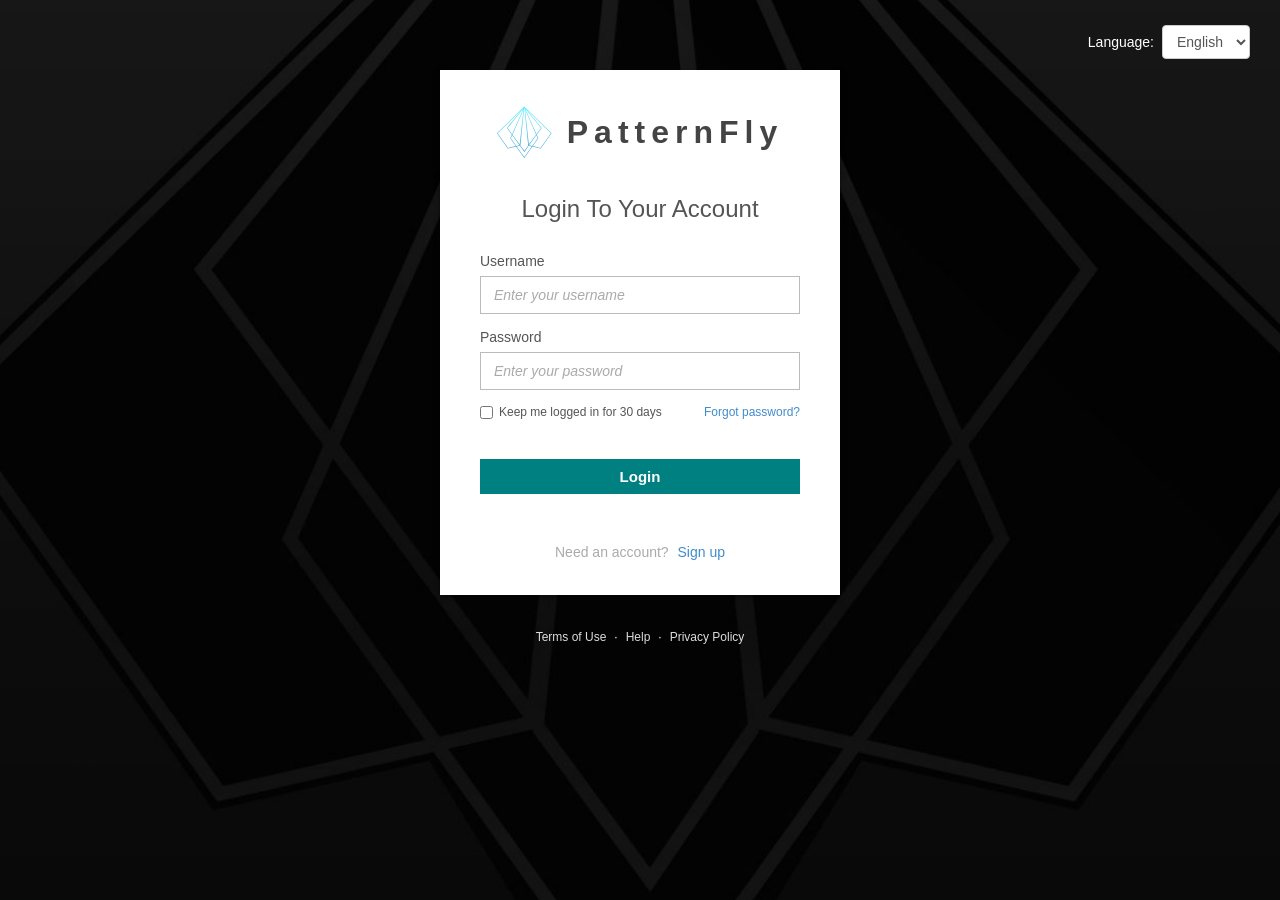
<file: UI_assignmemt1/index.html>
<!DOCTYPE html>
<html lang="en">
<head>
    <meta charset="UTF-8">
    <meta name="viewport" content="width=device-width, initial-scale=1.0">
    <title>Login</title>
    <link rel = "stylesheet" href = "style.css">
</head>
<body>

    <main class="login-page">

        <div class="language-container">
            <label for="language">Language:</label>
            <select name="language" id="language">
                <option value="english">English</option>
                <option value="hindi">Hindi</option>
            </select>
        </div>


        <section class="login-container">

            <div class="logo">
                <img src="assets/icon.svg" alt="LOGO">
                <h1>PatternFly</h1>
            </div>

            <h1>Login To Your Account</h1>

            <form id="login-form">

                <div class="form">
                    <label for="username">Username</label>

                    <input type="text" id="username" name="username"
                        placeholder="Enter your username" required
                    >
                </div>

                <div class="form">
                    <label for="password">Password</label>
                    <input type="password" id="password" name="password"
                        placeholder="Enter your password" required>
                </div>

                <div class="form-rem">

                    <label class="remember-me">
                        <input type="checkbox">
                        Keep me logged in for 30 days
                    </label>

                    <a href="#">Forgot password?</a>

                </div>

                <p id="login-error"></p>

                <div class="form">
                    <button type="submit">Login</button>
                </div>
            </form>
            <div class="signup">
                <span>Need an account?</span>
                <a href="signup.html">Sign up</a>
            </div>
        </section>
        <footer class="footer">
            <a href="#">Terms of Use</a>
            <span>·</span>
            <a href="#">Help</a>
            <span>·</span>
            <a href="#">Privacy Policy</a>
        </footer>
    </main>
    <script src = "script.js"></script>
</body>


</html>
</file>
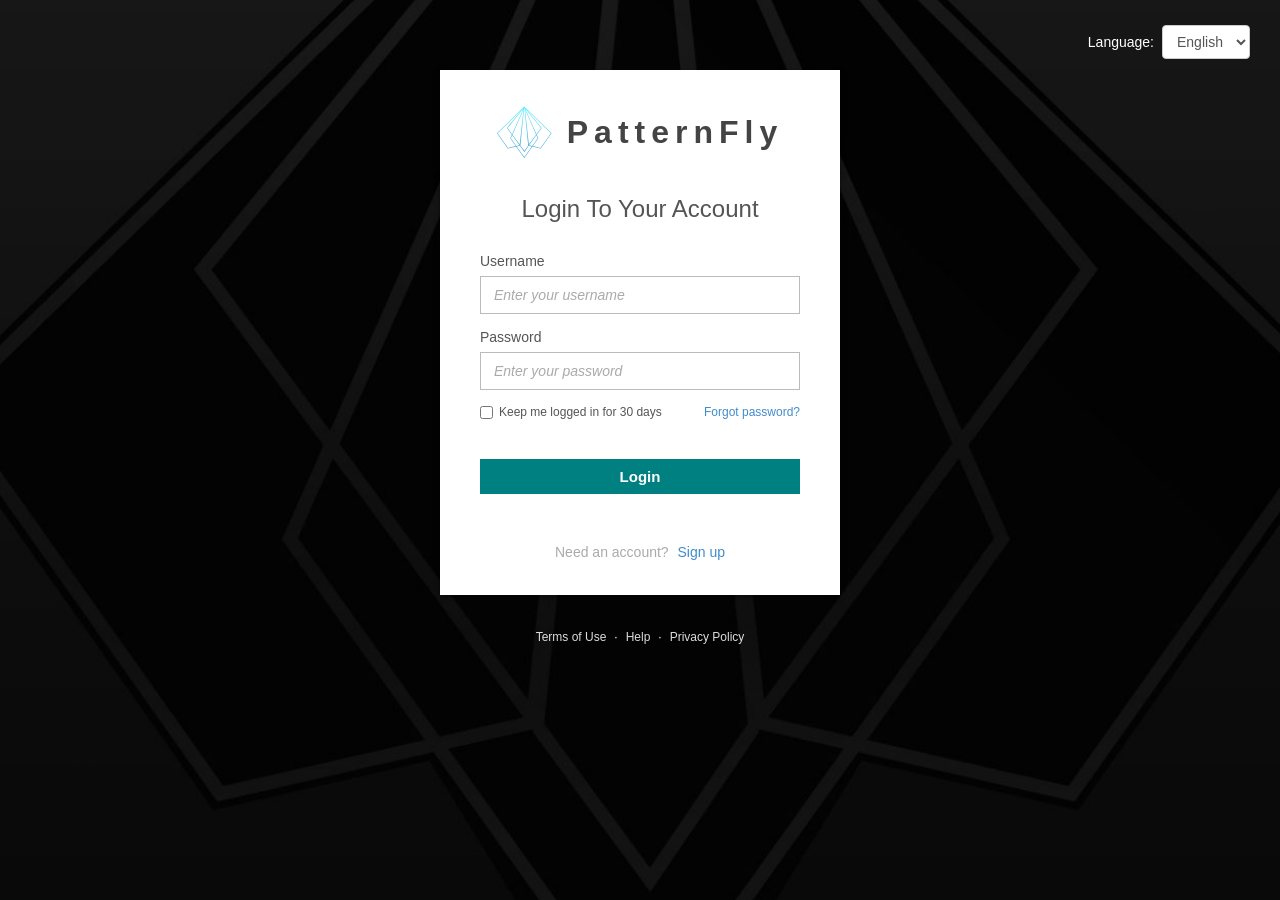
<file: UI_assignmemt1/profile.html>
<!doctype html>
<html lang="en">
  <head>
    <meta charset="UTF-8" />
    <meta name="viewport" content="width=device-width, initial-scale=1.0" />

    <title>Profile</title>

    <link rel="preconnect" href="https://fonts.googleapis.com" />
    <link rel="preconnect" href="https://fonts.gstatic.com" crossorigin />

    <link
      href="https://fonts.googleapis.com/css2?family=Lato:wght@300;400;700&display=swap"
      rel="stylesheet"
    />

    <link
      rel="stylesheet"
      href="https://cdnjs.cloudflare.com/ajax/libs/font-awesome/6.5.2/css/all.min.css"
    />

    <link rel="stylesheet" href="profile.css" />
  </head>

  <body>
    <nav class="navbar">
      <div class="website-name">PatternFly</div>

      <div class="nav-links">
        <a href="#" class="active">Home</a>
        <a href="#">Page 1</a>
        <a href="#">Page 2</a>
      </div>

      <div class="nav-right">
        <a href="signup.html">
          <i class="fa-solid fa-user"></i>
          Sign Up
        </a>

        <a href="#" id="signout">
          <i class="fa-solid fa-right-from-bracket"></i>
          Sign Out
        </a>
      </div>
    </nav>

    <main class="profile-page">
      <section class="left-section">
        <label for="edit-modal" class="edit-button">
          <i class="fa-solid fa-pen"></i>
        </label>

        <div class="profile-header">
          <div class="profile-image">
            <i class="fa-solid fa-user" id="default-profile-icon"></i>
            <img
              id="profile-image-display"
              src=""
              alt="Profile Picture"
              style="display: none"
            />
          </div>

          <h1 id="profile-name">Tarun Byreddy</h1>

          <p id="profile-designation">Developer Trainee</p>
        </div>

        <div class="profile-details">
          <div class="detail">
            <i class="fa-solid fa-location-dot"></i>
            <span id="profile-address">Masjid Banda, Hyderabad</span>
          </div>

          <div class="detail">
            <i class="fa-solid fa-phone"></i>
            <span id="profile-contact">8249618325</span>
          </div>

          <div class="detail">
            <i class="fa-solid fa-envelope"></i>
            <span id="profile-email">tarun.byreddy@beehyv.com</span>
          </div>

          <div class="detail">
            <i class="fa-solid fa-link"></i>
            <a id="profile-link" href="#" target="_blank">
              https://git.beehyv.com/tarun.byreddy
            </a>
          </div>

          <div class="detail">
            <i class="fa-solid fa-language"></i>
            <span id="profile-language">English</span>
          </div>
        </div>

        <div class="social-links">
          <a href="#">
            <i class="fa-brands fa-twitter"></i>
          </a>

          <a href="#">
            <i class="fa-brands fa-soundcloud"></i>
          </a>
        </div>
      </section>

      <section class="right-section">
        <h2>BACKGROUND</h2>

        <div class="content-section">
          <div class="section-icon">
            <i class="fa-solid fa-address-card"></i>
          </div>

          <div class="section-content">
            <h2>ABOUT</h2>

            <p>
              Lorem ipsum dolor sit amet, consectetur adipiscing elit, sed do
              eiusmod tempor incididunt ut labore et dolore magna aliqua. Ut
              enim ad minim veniam, quis nostrud exercitation ullamco laboris
              nisi ut aliquip ex ea commodo consequat.
            </p>
          </div>
        </div>

        <div class="content-section">
          <div class="section-icon">
            <i class="fa-solid fa-building"></i>
          </div>

          <div class="section-content">
            <h2>WORK EXPERIENCE</h2>

            <h3>Project 1, Java, Spring, React</h3>

            <p class="small-text">
              Jul, 2026 - Aug, 2026
              <span>◷ 1 month</span>
            </p>

            <p>
              Lorem ipsum dolor sit amet, consectetur adipiscing elit, sed do
              eiusmod tempor incididunt ut labore et dolore magna aliqua. Ut
              enim ad minim veniam, quis nostrud exercitation ullamco laboris
              nisi ut aliquip ex ea commodo consequat.
            </p>

            <ul>
              <li>Random point 1</li>
              <li>Random point 2</li>
              <li>Random point 3</li>
            </ul>
          </div>
        </div>

        <div class="content-section">
          <div class="section-icon">
            <i class="fa-solid fa-screwdriver-wrench"></i>
          </div>

          <div class="section-content">
            <h2>SKILLS</h2>

            <div class="skill">
              <strong>Web Development</strong>

              <div class="tags">
                <span>HTML</span>
                <span>CSS</span>
                <span>Javascript</span>
              </div>
            </div>

            <div class="skill">
              <strong>Compression</strong>

              <div class="tags">
                <span>Mpeg</span>
                <span>MP4</span>
                <span>GIF</span>
              </div>
            </div>
          </div>
        </div>

        <div class="content-section">
          <div class="section-icon">
            <i class="fa-solid fa-graduation-cap"></i>
          </div>

          <div class="section-content">
            <h2>EDUCATION</h2>

            <h3>Bachelor of Technology, IIT ISM Dhanbad</h3>

            <p class="small-text">oct, 2022 - may, 2026</p>

            <p>
              <em>CGPA: 8.00</em>
            </p>

            <div class="tags">
              <span>DB1101 - Computer Graphics</span>
              <span>CS2011 - Java Introduction</span>
            </div>
          </div>
        </div>

        <div class="content-section">
          <div class="section-icon">
            <i class="fa-solid fa-heart"></i>
          </div>

          <div class="section-content">
            <h2>INTERESTS</h2>

            <h3>Wildlife</h3>

            <div class="tags">
              <span>Cats</span>
              <span>Trees</span>
            </div>
          </div>
        </div>
      </section>
    </main>

    <button class="bottom-right-button" type="button">
      <i class="fa-solid fa-bars"></i>
    </button>

    <input type="checkbox" id="edit-modal" class="modal-toggle" />

    <div class="modal">
      <div class="modal-box">
        <div class="modal-header">
          <h2>Your Details</h2>

          <label for="edit-modal" class="close-button">
            &times;
          </label>
        </div>

        <form class="modal-form" id="edit-form">
          <div class="modal-fields">
            <div class="modal-field">
              <label for="modal-name">Name :</label>
              <input type="text" id="modal-name" required />
            </div>

            <div class="modal-field">
              <label for="modal-designation">Designation :</label>
              <input type="text" id="modal-designation" required />
            </div>

            <div class="modal-field">
              <label for="modal-address">Address :</label>
              <input type="text" id="modal-address" required />
            </div>

            <div class="modal-row">
              <div class="modal-field">
                <label for="modal-contact">Contact Number :</label>
                <input type="tel" id="modal-contact" required />
              </div>

              <div class="modal-field">
                <label for="modal-email">Email :</label>
                <input type="email" id="modal-email" required />
              </div>
            </div>

            <div class="modal-row">
              <div class="modal-field">
                <label for="modal-link">Link :</label>
                <input type="url" id="modal-link" required />
              </div>

              <div class="modal-field">
                <label for="modal-language">Language :</label>

                <select id="modal-language" required>
                  <option value="English">English</option>
                  <option value="Hindi">Hindi</option>
                </select>
              </div>
            </div>

            <div class="modal-field">
              <label for="profile-picture">
                Profile Picture :
              </label>

              <input
                type="file"
                id="profile-picture"
                accept="image/*"
              />
            </div>
          </div>

          <div class="modal-image">
            <div class="large-profile-image">
              <i
                class="fa-solid fa-user"
                id="modal-default-profile-icon"
              ></i>

              <img
                id="profile-picture-display"
                src=""
                alt="Profile Picture"
                style="display: none"
              />
            </div>
          </div>

          <div class="modal-footer">
            <label for="edit-modal" class="save-button-label">
              <button type="submit" class="save-button">
                Save
              </button>
            </label>
          </div>
        </form>
      </div>
    </div>

    <script src="script.js"></script>
  </body>
</html>
</file>
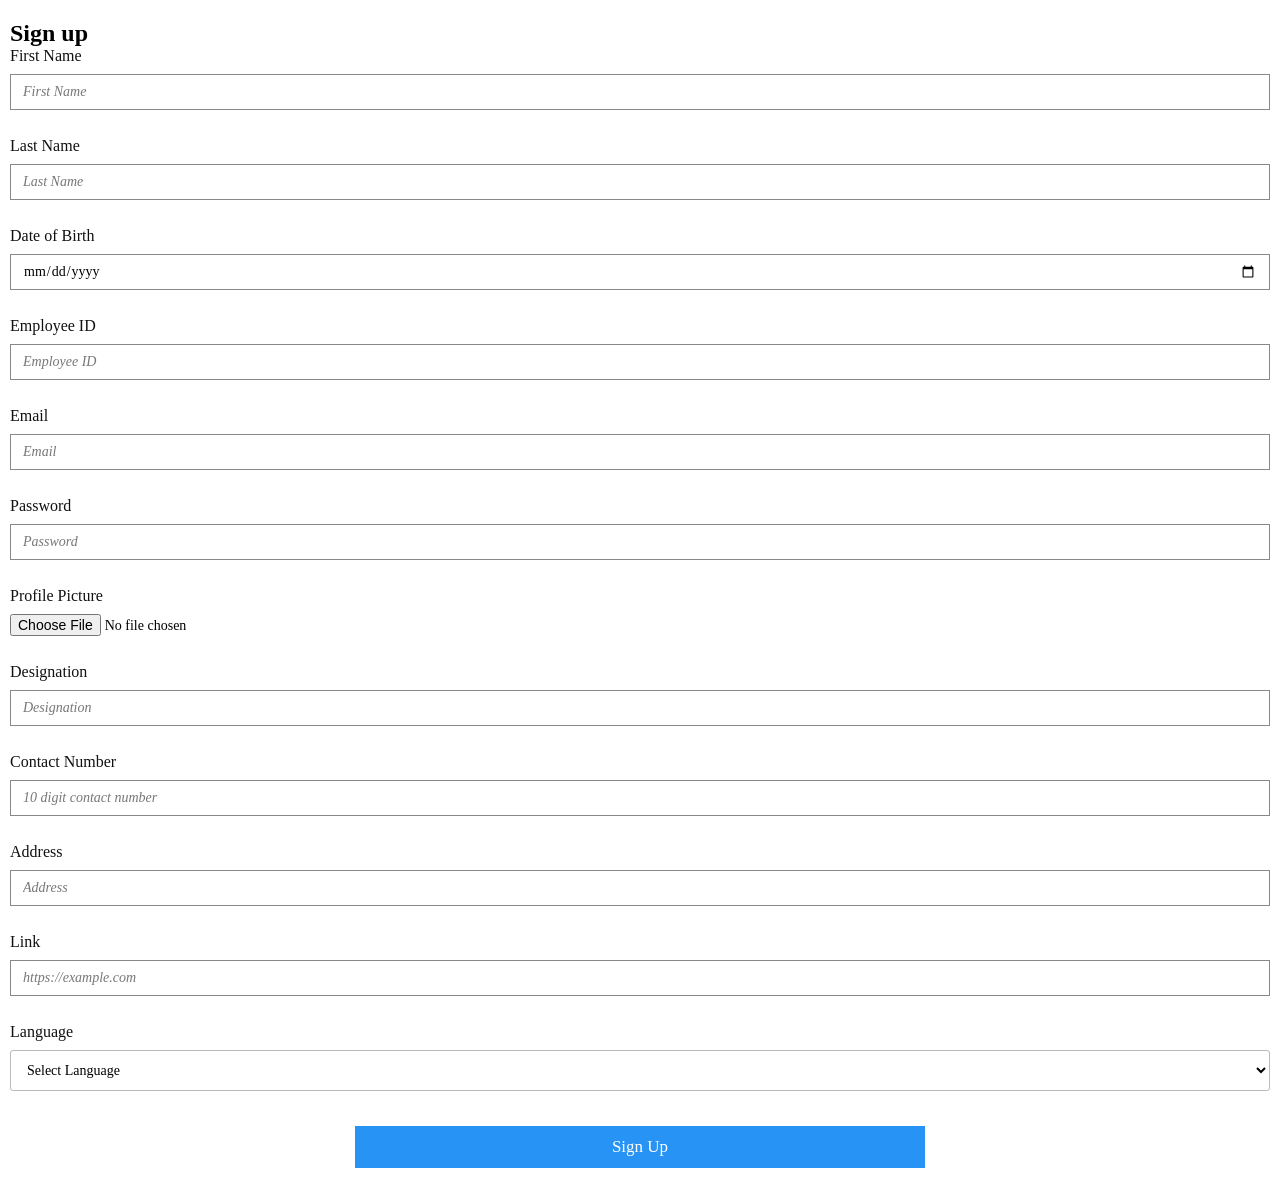
<file: UI_assignmemt1/signup.html>
<!DOCTYPE html>
<html lang="en">

<head>
    <meta charset="UTF-8">

    <meta name="viewport"
          content="width=device-width, initial-scale=1.0">

    <title>Sign Up</title>

    <link rel="stylesheet" href="signup.css">
</head>

<body>

    <main class="signup-page">

        <section class="signup-container">

            <h1>Sign up</h1>

            <form id="signup-form">

                <div class="form-group">
                    <label for="firstname">First Name</label>
                    <input
                        type="text"
                        id="firstname"
                        name="firstname"
                        placeholder="First Name"
                        required
                    >
                </div>

                <div class="form-group">
                    <label for="lastname">Last Name</label>
                    <input
                        type="text"
                        id="lastname"
                        name="lastname"
                        placeholder="Last Name"
                        required
                    >
                </div>

                <div class="form-group">
                    <label for="dob">Date of Birth</label>
                    <input
                        type="date"
                        id="dob"
                        name="dob"
                        required
                    >
                </div>

                <div class="form-group">
                    <label for="employeeId">Employee ID</label>
                    <input
                        type="number"
                        id="employeeId"
                        name="employeeId"
                        placeholder="Employee ID"
                        required
                    >
                </div>

                <div class="form-group">
                    <label for="email">Email</label>
                    <input
                        type="email"
                        id="email"
                        name="email"
                        placeholder="Email"
                        required
                    >
                </div>

                <div class="form-group">
                    <label for="password">Password</label>
                    <input
                        type="password"
                        id="password"
                        name="password"
                        placeholder="Password"
                        required
                    >
                </div>

                <div class="form-group">
                    <label for="profilePicture">Profile Picture</label>
                    <input
                        type="file"
                        id="profilePicture"
                        name="profilePicture"
                        accept="image/*"
                        required
                    >
                </div>

                <div class="form-group">
                    <label for="designation">Designation</label>
                    <input
                        type="text"
                        id="designation"
                        name="designation"
                        placeholder="Designation"
                        required
                    >
                </div>

                <div class="form-group">
                    <label for="contact">Contact Number</label>
                    <input
                        type="tel"
                        id="contact"
                        name="contact"
                        placeholder="10 digit contact number"
                        required
                    >
                </div>

                <div class="form-group">
                    <label for="address">Address</label>
                    <input
                        type="text"
                        id="address"
                        name="address"
                        placeholder="Address"
                        required
                    >
                </div>

                <div class="form-group">
                    <label for="link">Link</label>
                    <input
                        type="url"
                        id="link"
                        name="link"
                        placeholder="https://example.com"
                        required
                    >
                </div>

                <div class="form-group">
                    <label for="language">Language</label>

                    <select
                        id="language"
                        name="language"
                        required
                    >
                        <option value="">Select Language</option>
                        <option value="English">English</option>
                        <option value="Hindi">Hindi</option>
                    </select>
                </div>

                <p id="signup-error"></p>

                <div class="form-actions">

                    <button type="submit">
                        Sign Up
                    </button>

                </div>

            </form>

        </section>

    </main>

    <script src="script.js"></script>

</body>

</html>
</file>
<file: UI_assignmemt1/style.css>
* {
    margin: 0;
    padding: 0;
    box-sizing: border-box;
}


html,
body {
    width: 100%;
    min-height: 100%;
}


body {
    font-family: Arial, sans-serif;
}

#login-error {
    display: none;
    margin-bottom: 15px;
    color: #d9534f;
    font-size: 14px;
    text-align: center;
}

.login-page {
    min-height: 100vh;

    background-image: url("assets/background_image.jpeg");
    background-size: cover;
    background-position: center;
    background-repeat: no-repeat;

    display: flex;
    flex-direction: column;
    align-items: center;

    color: white;
}

.language-container {
    position: absolute;

    top: 25px;
    right: 30px;

    display: flex;
    align-items: center;
    gap: 8px;
}

.language-container label {
    font-size: 14px;
    color: white;
}

.language-container select {
    padding: 7px 10px;

    border: 1px solid #ccc;
    border-radius: 4px;

    background-color: white;
    color: #555;

    font-size: 14px;

    cursor: pointer;
}
.login-container {
    width: 400px;

    margin-top: 70px;
    padding: 35px 40px 35px;

    background-color: white;

    color: #555;

    box-shadow: 0 2px 5px rgba(0, 0, 0, 0.5);
}

.logo {
    display: flex;

    justify-content: center;
    align-items: center;

    gap: 15px;

    margin-bottom: 35px;
}

.logo img {
    width: 55px;
    height: 55px;
}

.logo h1 {
    font-size: 32px;

    letter-spacing: 6px;

    font-weight: 600;

    color: #444;
}


.login-container > h1 {
    text-align: center;

    margin-bottom: 30px;

    font-size: 24px;

    font-weight: 400;

    color: #555;
}

.form {
    margin-bottom: 15px;
}

.form > label {
    display: block;

    margin-bottom: 7px;

    font-size: 14px;

    color: #555;
}

.form input[type="text"],
.form input[type="password"] {
    width: 100%;
    padding: 10px 13px;
    border: 1px solid #bbb;
    font-size: 14px;
    color: #444;
    background-color: white;
}

.form input::placeholder {
    color: #aaa;
    font-style: italic;
}

.form input:focus {
    outline: none;

    border-color: #3399cc;
}

.form-rem {
    display: flex;
    justify-content: space-between;
    align-items: center;
    margin-top: 10px;
    margin-bottom: 40px;
    font-size: 12px;
}


.remember-me {
    display: flex;
    align-items: center;
    gap: 6px;
    color: #555;
}


.remember-me input {
    width: auto;
}


.form-rem a {
    color: #428bca;
    text-decoration: none;
}


.form-rem a:hover {
    text-decoration: underline;
}

.form button {
    width: 100%;
    padding: 9px;

    border: none;

    background: teal;
    color: white;

    font-size: 15px;
    font-weight: 600;

    cursor: pointer;
}

.form button:hover {
    background: #168ac0;
}

.signup {
    text-align: center;
    margin-top: 50px;
    font-size: 14px;
}


.signup span {
    color: #aaa;
}


.signup a {
    margin-left: 5px;
    color: #428bca;
    text-decoration: none;
}


.signup a:hover {
    text-decoration: underline;
}

.footer {
    display: flex;
    justify-content: center;
    gap: 8px;
    margin-top: 35px;
    margin-bottom: 30px;
    font-size: 12px;
}


.footer a {
    color: #ddd;
    text-decoration: none;
}


.footer a:hover {
    text-decoration: underline;
}

@media (max-width: 768px) {

    .language-container {
        top: 15px;
        right: 15px;
    }

    .login-container {
        width: 90%;

        max-width: 400px;

        margin-top: 60px;

        padding: 30px 25px;
    }

    .logo {
        gap: 10px;
    }

    .logo img {
        width: 45px;
        height: 45px;
    }

    .logo h1 {
        font-size: 25px;
        letter-spacing: 4px;
    }

    .login-container > h1 {
        font-size: 21px;
    }

    .form-rem {
        flex-wrap: wrap;

        gap: 10px;
    }

}


@media print {

    .login-page {
        background-image: none;
        background-color: #eeeeee;
        color: black;
    }


    .login-container {
        color: black;
    }


    .logo h1,
    .login-container > h1,
    .form > label,
    .remember-me {
        color: black;
    }

    .footer a {
        color: black;
    }

}
</file>
<file: UI_assignmemt1/profile.css>
* {
    margin: 0;
    padding: 0;
    box-sizing: border-box;
}

html,
body {
    width: 100%;
    min-height: 100%;
}

body {
    font-family: "Lato", Arial, sans-serif;
    background-color: #eeeeee;
    color: #333;
}

.navbar {
    position: fixed;
    top: 0;
    left: 0;
    width: 100%;
    height: 58px;
    display: flex;
    align-items: center;
    background-color: #111;
    color: white;
    z-index: 1000;
}

.website-name {
    padding: 20px;
    font-size: 18px;
}

.nav-links {
    display: flex;
    height: 100%;
}

.nav-links a {
    display: flex;
    align-items: center;
    padding: 0 20px;
    color: #aaa;
    text-decoration: none;
    font-size: 14px;
}

.nav-links a:hover,
.nav-links .active {
    background-color: #222;
    color: white;
}

.nav-right {
    margin-left: auto;
    display: flex;
    align-items: center;
    height: 100%;
}

.nav-right a {
    padding: 0 15px;
    color: #aaa;
    text-decoration: none;
    font-size: 14px;
}

.nav-right a:hover {
    color: white;
}

.nav-right i {
    margin-right: 5px;
}

.profile-page {
    display: grid;
    grid-template-columns: 420px 1fr;
    gap: 8px;
    width: 100%;
    padding: 66px 10px 30px;
}

.left-section {
    position: relative;
    background-color: white;
    min-height: calc(100vh - 96px);
    padding: 28px 20px;
    border-radius: 3px;
}

.edit-button {
    position: absolute;
    top: 15px;
    right: 15px;
    width: 35px;
    height: 35px;
    border: none;
    border-radius: 50%;
    background-color: #eeeeee;
    color: #777;
    cursor: pointer;
    font-size: 14px;
}

.edit-button:hover {
    background-color: #ddd;
}

.profile-header {
    text-align: center;
    padding-bottom: 25px;
    border-bottom: 1px solid #eeeeee;
}

.profile-image {
    width: 92px;
    height: 92px;
    margin: 0 auto 20px;
    border-radius: 50%;
    overflow: hidden;
    background-color: #c7c7c7;
}

.profile-image img {
    width: 100%;
    height: 100%;
    object-fit: cover;
}

.profile-header h1 {
    font-size: 25px;
    margin-bottom: 8px;
}

.profile-header p {
    color: #777;
    font-style: italic;
}

.profile-details {
    padding: 20px 5px;
    border-bottom: 1px solid #eeeeee;
}

.detail {
    display: flex;
    align-items: center;
    gap: 15px;
    margin-bottom: 20px;
    font-size: 14px;
}

.detail:last-child {
    margin-bottom: 0;
}

.detail i {
    width: 20px;
    color: #6d8293;
    text-align: center;
}

.detail a {
    color: #168fc4;
    text-decoration: none;
}

.social-links {
    display: flex;
    justify-content: center;
    gap: 25px;
    padding-top: 22px;
}

.social-links a {
    font-size: 24px;
    text-decoration: none;
}

.social-links a:first-child {
    color: #1da1f2;
}

.social-links a:last-child {
    color: #f47b20;
}

.right-section {
    background-color: white;
    padding: 20px;
    border-radius: 3px;
    overflow: hidden;
}

.right-section>h2 {
    font-size: 18px;
    font-weight: 400;
    padding-bottom: 15px;
    border-bottom: 1px solid #eeeeee;
}

.content-section {
    display: grid;
    grid-template-columns: 40px 1fr;
    padding: 22px 10px;
    border-bottom: 1px solid #eeeeee;
}

.section-icon {
    color: #687d8d;
    font-size: 18px;
    padding-top: 3px;
}

.section-content h2 {
    font-size: 17px;
    font-weight: 400;
    color: #666;
    padding-bottom: 8px;
    border-bottom: 1px solid #eeeeee;
    margin-bottom: 12px;
}

.section-content h3 {
    font-size: 14px;
    margin-bottom: 7px;
}

.section-content p {
    font-size: 14px;
    line-height: 1.5;
    margin-bottom: 12px;
}

.small-text {
    font-size: 12px !important;
    color: #777;
}

.small-text span {
    margin-left: 10px;
}

.section-content ul {
    padding-left: 35px;
    font-size: 14px;
    line-height: 1.5;
}

.skill {
    padding: 10px 0 12px 14px;
    border-left: 8px solid #3fbe70;
    margin-bottom: 12px;
}

.tags {
    display: flex;
    flex-wrap: wrap;
    gap: 5px;
    margin-top: 8px;
}

.tags span {
    display: inline-block;
    padding: 4px 7px;
    background-color: #5dade2;
    border: 1px solid #3498db;
    border-radius: 3px;
    color: white;
    font-size: 12px;
}

.bottom-right-button {
    position: fixed;
    right: 20px;
    bottom: 20px;
    width: 48px;
    height: 48px;
    border-radius: 50%;
    border: 1px solid #ddd;
    background-color: white;
    color: #168fc4;
    font-size: 20px;
    box-shadow: 0 2px 5px rgba(0, 0, 0, 0.15);
    cursor: pointer;
    z-index: 900;
}

.bottom-right-button:hover {
    background-color: #f5f5f5;
}

.modal-toggle {
    display: none;
}

.modal-toggle:checked+.modal {
    display: flex;
}

.modal {
    position: fixed;
    inset: 0;
    display: none;
    align-items: center;
    justify-content: center;
    background-color: rgba(0, 0, 0, 0.5);
    z-index: 2000;
    padding: 20px;
}

.modal-box {
    width: 700px;
    max-width: 100%;
    max-height: 90vh;
    overflow-y: auto;
    background-color: white;
    border-radius: 5px;
    box-shadow: 0 5px 20px rgba(0, 0, 0, 0.4);
}

.modal-header {
    display: flex;
    align-items: center;
    justify-content: center;
    position: relative;
    padding: 20px;
    border-bottom: 1px solid #eeeeee;
}

.modal-header h2 {
    font-size: 21px;
    font-weight: 400;
}

.close-button {
    position: absolute;
    right: 18px;
    font-size: 25px;
    color: #aaa;
    cursor: pointer;
}

.close-button:hover {
    color: #333;
}

.modal-form {
    display: grid;
    grid-template-columns: 1fr 220px;
    gap: 30px;
    padding: 25px;
}

.modal-fields {
    display: flex;
    flex-direction: column;
    gap: 20px;
}

.modal-field {
    display: flex;
    flex-direction: column;
    gap: 8px;
}

.modal-field label {
    font-size: 14px;
    font-weight: 700;
}

.modal-field input,
.modal-field select {
    width: 100%;
    padding: 10px;
    border: 1px solid #aaa;
    font-family: inherit;
    font-size: 14px;
}

.modal-field input:focus,
.modal-field select:focus {
    outline: none;
    border-color: #168fc4;
}

.modal-row {
    display: grid;
    grid-template-columns: 1fr 1fr;
    gap: 20px;
}

.modal-image {
    display: flex;
    justify-content: center;
    align-items: flex-start;
}

.large-profile-image {
    width: 220px;
    height: 230px;
    display: flex;
    align-items: center;
    justify-content: center;
    background-color: #c7c7c7;
    color: white;
    font-size: 120px;
    overflow: hidden;
}

.large-profile-image img {
    width: 100%;
    height: 100%;
    object-fit: cover;
}

.modal-footer {
    display: flex;
    justify-content: flex-end;
    padding: 18px 20px;
    border-top: 1px solid #eeeeee;
}

.save-button {
    padding: 9px 18px;
    border: 1px solid #ccc;
    border-radius: 4px;
    background-color: white;
    color: #555;
    cursor: pointer;
}

.save-button:hover {
    background-color: #eeeeee;
}

@media (max-width: 768px) {
    .navbar {
        height: auto;
        flex-wrap: wrap;
    }

    .website-name {
        padding: 15px;
    }

    .nav-links {
        order: 3;
        width: 100%;
        height: 45px;
    }

    .nav-links a {
        flex: 1;
        justify-content: center;
    }

    .nav-right {
        margin-left: auto;
    }

    .profile-page {
        grid-template-columns: 1fr;
        padding-top: 125px;
    }

    .left-section {
        min-height: auto;
    }

    .modal-form {
        grid-template-columns: 1fr;
    }

    .modal-image {
        order: -1;
    }

    .large-profile-image {
        width: 150px;
        height: 150px;
        font-size: 80px;
    }
}

@media (max-width: 500px) {
    .website-name {
        font-size: 15px;
    }

    .nav-right a {
        padding: 0 7px;
        font-size: 12px;
    }

    .profile-page {
        padding-left: 5px;
        padding-right: 5px;
    }

    .right-section {
        padding: 12px;
    }

    .content-section {
        grid-template-columns: 30px 1fr;
        padding-left: 3px;
        padding-right: 3px;
    }

    .modal {
        padding: 10px;
    }

    .modal-form {
        padding: 18px;
    }

    .modal-row {
        grid-template-columns: 1fr;
    }
}
</file>
<file: UI_assignmemt1/signup.css>
* {
    margin: 0;
    padding: 0;
    box-sizing: border-box;
}

html,
body {
    width: 100%;
    min-height: 100%;
}

body {
    font-family: "Times New Roman", serif;
    background-color: white;
}

.signup-page {
    width: 100%;
    min-height: 100vh;
    padding: 20px 10px;
}

.signup-header {
    width: 100%;
    text-align: center;
    border-top: 1px solid #ddd;
    border-bottom: 1px solid #999;
    padding: 16px 0 18px;
}

.signup-header h1 {
    color: #2693f5;
    font-size: 34px;
    font-weight: bold;
}

.signup-content {
    position: relative;
    width: 100%;
    min-height: 820px;
}

.signup-form {
    width: 810px;
    margin-left: 20%;
    padding-top: 70px;
}

.form-group {
    width: 100%;
    margin-bottom: 27px;
}

.form-group label {
    display: block;
    margin-bottom: 9px;
    font-size: 16px;
    color: #111;
}

.form-group input {
    width: 100%;
    height: 36px;
    padding: 7px 12px;
    border: 1px solid #888;
    background-color: white;
    font-family: "Times New Roman", serif;
    font-size: 14px;
}

.form-group input::placeholder {
    color: #777;
    font-style: italic;
}

.form-group input[type="file"] {
    width: auto;
    height: auto;
    padding: 0;
    border: none;
}

.form-actions {
    width: 570px;
    margin: 35px auto 0;
}

.form-actions button {
    width: 100%;
    height: 42px;
    border: none;
    background-color: #2693f5;
    color: white;
    font-family: "Times New Roman", serif;
    font-size: 17px;
    cursor: pointer;
}

.form-actions button:hover {
    background-color: #1682df;
}

.profile-image {
    position: absolute;
    top: 15px;
    right: 0;
}

.profile-image img {
    width: 220px;
    height: 220px;
    object-fit: cover;
}

#signup-error {
    grid-column: 1 / -1;

    margin-top: 5px;

    color: #d9534f;

    font-size: 14px;

    text-align: center;
}

.form-group select {
    width: 100%;

    padding: 11px 12px;

    border: 1px solid #bbb;

    border-radius: 3px;

    font-family: inherit;

    font-size: 14px;

    background-color: white;
}

@media (max-width: 1000px) {

    .signup-form {
        width: 65%;
        margin-left: 10%;
    }

    .profile-image img {
        width: 170px;
        height: 170px;
    }

    .form-actions {
        width: 70%;
    }
}

@media (max-width: 768px) {

    .signup-page {
        padding: 15px;
    }

    .signup-header h1 {
        font-size: 28px;
    }

    .signup-content {
        min-height: auto;
    }

    .signup-form {
        width: 100%;
        margin-left: 0;
        padding-top: 30px;
    }

    .profile-image {
        position: static;
        text-align: center;
        margin-top: 30px;
    }

    .profile-image img {
        width: 150px;
        height: 150px;
    }

    .form-actions {
        width: 70%;
    }
}

@media print {

    body {
        background-color: #eee;
    }

    .signup-page {
        background-color: #eee;
    }
}
</file>
